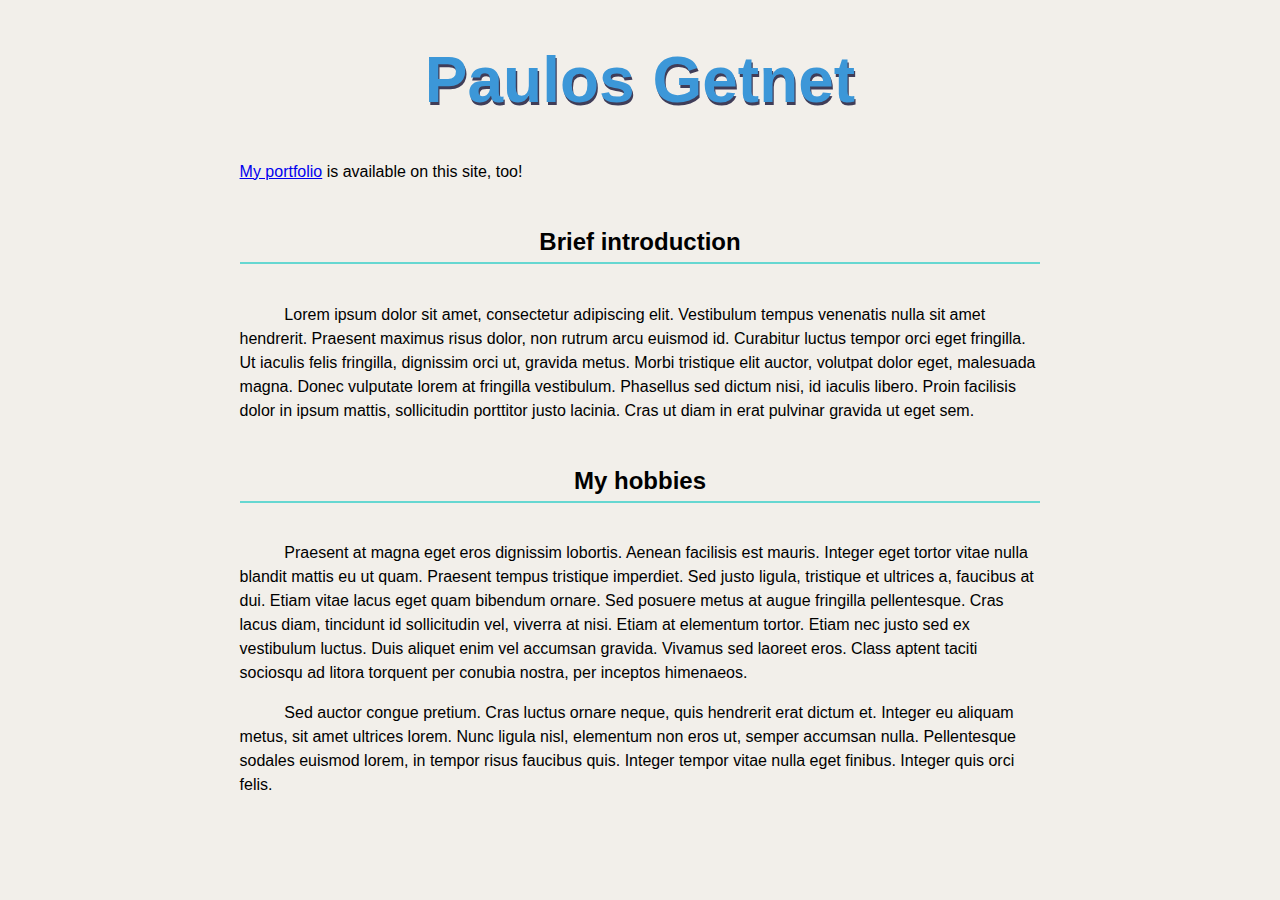
<file: index.html>
<!DOCTYPE html>
<html lang="en">
  <head>
    <meta charset="UTF-8" />
    <meta name="viewport" content="width=device-width, initial-scale=1.0" />
    <link rel="stylesheet" href="./styles/main.css">
    <title>About Me</title>
  </head>
  <body>
    <h1>Paulos Getnet</h1>

    <nav>
      <p>
        <a href="./portfolio.html">My portfolio</a> is available on this site,
        too!
      </p>
    </nav>

    <section>
      <h2>Brief introduction</h2>

      <p>
        Lorem ipsum dolor sit amet, consectetur adipiscing elit. Vestibulum
        tempus venenatis nulla sit amet hendrerit. Praesent maximus risus dolor,
        non rutrum arcu euismod id. Curabitur luctus tempor orci eget fringilla.
        Ut iaculis felis fringilla, dignissim orci ut, gravida metus. Morbi
        tristique elit auctor, volutpat dolor eget, malesuada magna. Donec
        vulputate lorem at fringilla vestibulum. Phasellus sed dictum nisi, id
        iaculis libero. Proin facilisis dolor in ipsum mattis, sollicitudin
        porttitor justo lacinia. Cras ut diam in erat pulvinar gravida ut eget
        sem.
      </p>
    </section>

    <section>
      <h2>My hobbies</h2>

      <p>
        Praesent at magna eget eros dignissim lobortis. Aenean facilisis est
        mauris. Integer eget tortor vitae nulla blandit mattis eu ut quam.
        Praesent tempus tristique imperdiet. Sed justo ligula, tristique et
        ultrices a, faucibus at dui. Etiam vitae lacus eget quam bibendum
        ornare. Sed posuere metus at augue fringilla pellentesque. Cras lacus
        diam, tincidunt id sollicitudin vel, viverra at nisi. Etiam at elementum
        tortor. Etiam nec justo sed ex vestibulum luctus. Duis aliquet enim vel
        accumsan gravida. Vivamus sed laoreet eros. Class aptent taciti sociosqu
        ad litora torquent per conubia nostra, per inceptos himenaeos.
      </p>

      <p>
        Sed auctor congue pretium. Cras luctus ornare neque, quis hendrerit erat
        dictum et. Integer eu aliquam metus, sit amet ultrices lorem. Nunc
        ligula nisl, elementum non eros ut, semper accumsan nulla. Pellentesque
        sodales euismod lorem, in tempor risus faucibus quis. Integer tempor
        vitae nulla eget finibus. Integer quis orci felis.
      </p>
    </section>
  </body>
</html>
</file>
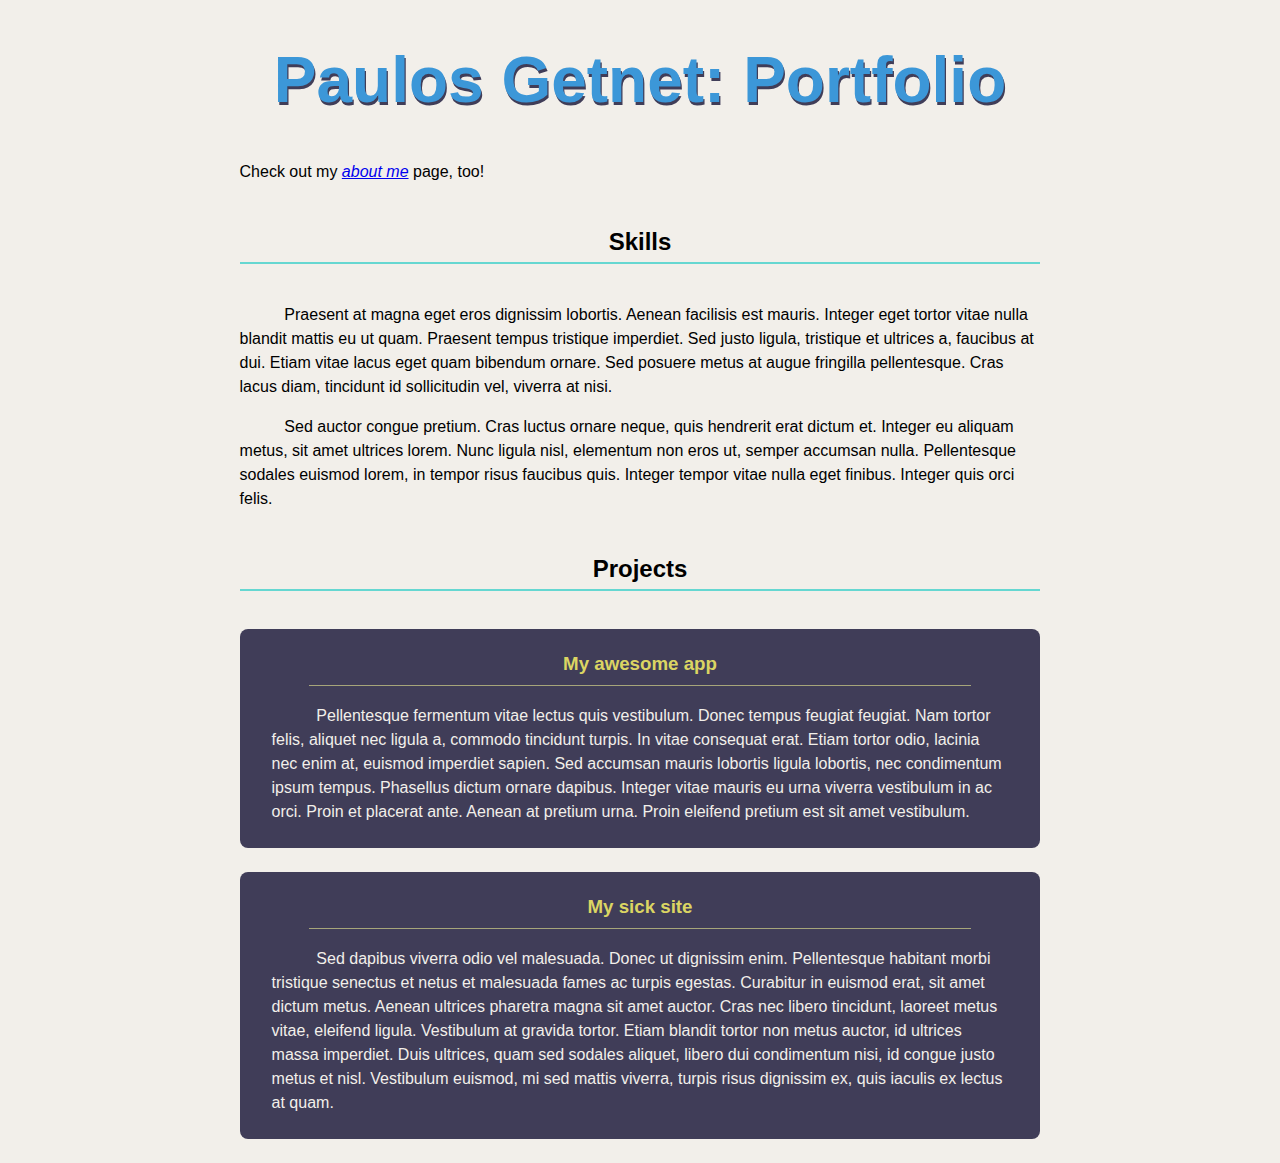
<file: portfolio.html>
<!DOCTYPE html>
<html lang="en">
  <head>
    <meta charset="UTF-8" />
    <meta name="viewport" content="width=device-width, initial-scale=1.0" />
    <link rel="stylesheet" href="./styles/main.css" />
    <title>Portfolio</title>
  </head>
  <body>
    <h1>Paulos Getnet: Portfolio</h1>

    <nav>
      <p>
        Check out my <a href="./index.html"><em>about me</em></a> page, too!
      </p>
    </nav>

    <section>
      <h2>Skills</h2>

      <p>
        Praesent at magna eget eros dignissim lobortis. Aenean facilisis est
        mauris. Integer eget tortor vitae nulla blandit mattis eu ut quam.
        Praesent tempus tristique imperdiet. Sed justo ligula, tristique et
        ultrices a, faucibus at dui. Etiam vitae lacus eget quam bibendum
        ornare. Sed posuere metus at augue fringilla pellentesque. Cras lacus
        diam, tincidunt id sollicitudin vel, viverra at nisi.
      </p>

      <p>
        Sed auctor congue pretium. Cras luctus ornare neque, quis hendrerit erat
        dictum et. Integer eu aliquam metus, sit amet ultrices lorem. Nunc
        ligula nisl, elementum non eros ut, semper accumsan nulla. Pellentesque
        sodales euismod lorem, in tempor risus faucibus quis. Integer tempor
        vitae nulla eget finibus. Integer quis orci felis.
      </p>
    </section>

    <section>
      <h2>Projects</h2>

      <div class="project">
        <h3>My awesome app</h3>

        <p>
          Pellentesque fermentum vitae lectus quis vestibulum. Donec tempus
          feugiat feugiat. Nam tortor felis, aliquet nec ligula a, commodo
          tincidunt turpis. In vitae consequat erat. Etiam tortor odio, lacinia
          nec enim at, euismod imperdiet sapien. Sed accumsan mauris lobortis
          ligula lobortis, nec condimentum ipsum tempus. Phasellus dictum ornare
          dapibus. Integer vitae mauris eu urna viverra vestibulum in ac orci.
          Proin et placerat ante. Aenean at pretium urna. Proin eleifend pretium
          est sit amet vestibulum.
        </p>
      </div>

      <div class="project">
        <h3>My sick site</h3>

        <p>
          Sed dapibus viverra odio vel malesuada. Donec ut dignissim enim.
          Pellentesque habitant morbi tristique senectus et netus et malesuada
          fames ac turpis egestas. Curabitur in euismod erat, sit amet dictum
          metus. Aenean ultrices pharetra magna sit amet auctor. Cras nec libero
          tincidunt, laoreet metus vitae, eleifend ligula. Vestibulum at gravida
          tortor. Etiam blandit tortor non metus auctor, id ultrices massa
          imperdiet. Duis ultrices, quam sed sodales aliquet, libero dui
          condimentum nisi, id congue justo metus et nisl. Vestibulum euismod,
          mi sed mattis viverra, turpis risus dignissim ex, quis iaculis ex
          lectus at quam.
        </p>
      </div>
    </section>
  </body>
</html>
</file>
<file: styles/main.css>
/*
 * https://coolors.co/f2efea-fc7753-66d7d1-403d58-dbd56e
 *
 * #F2EFEA - Isabelline
 * #FC7753 - Coral
 * #66D7D1 - Tiffany Blue
 * #403D58 - English Violet
 * #DBD56E - Straw
 */

:root {
    font-family: sans-serif;
    background-color: #F2EFEA;
    color: black;
}

body {
    max-width: 90ch;
    margin: 0 auto;
    line-height: 1.5;
}

h1, h2, h3 {
    text-align: center;
    line-height: normal;
}

h1 {
    font-size: 4em;
    font-weight: 900;
    text-shadow: 0.02em 0.04em #403D58;
    color: #3c97d8;
}

h2 {
    border-bottom: 0.1em solid #66D7D1;
    padding: 0.25em;
    margin: 1.6em 0;
}

section p {
    text-indent: 2.8em;
}

.project {
    background-color: #403D58;
    color: #F2EFEA;
    padding: 0.5em 2em;
    border-radius: 0.5em;
    margin-bottom: 1.5em;
}

.project h3 {
    color: #DBD563;
    margin-top: 1rem;
    margin-left: 2em;
    margin-right: 2em;
    border-bottom: 0.1em solid #a6a57a;
    padding-bottom: 0.5em;
}
</file>
